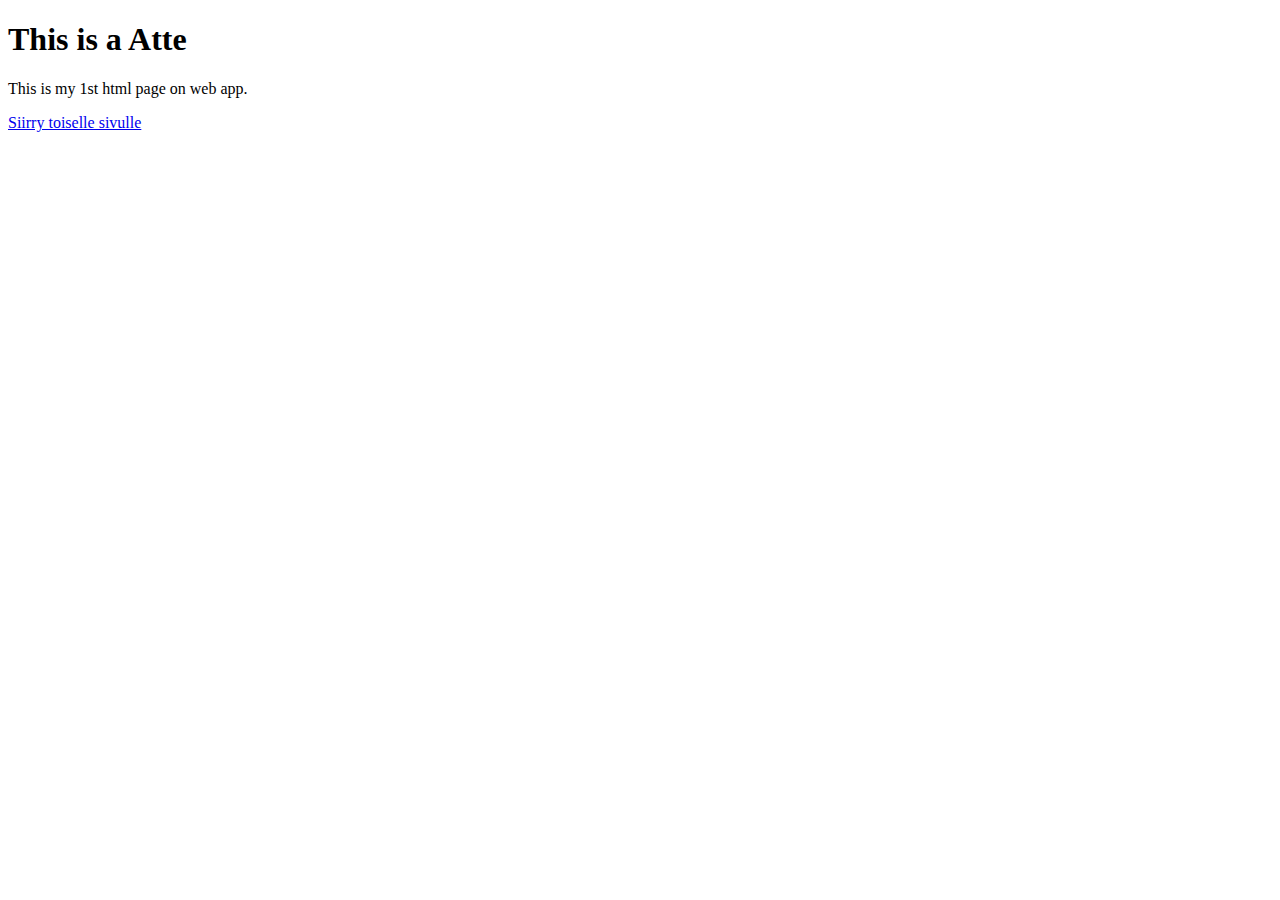
<file: nettisivuni/index.html>
<!DOCTYPE html>
<html>
<head>
<title>Page Title</title>
</head>
<body>
<h1>This is a Atte</h1>
<p>This is my 1st html page on web app.</p>
  <a href="second.html">Siirry toiselle sivulle</a>
</body>
</html>
</file>
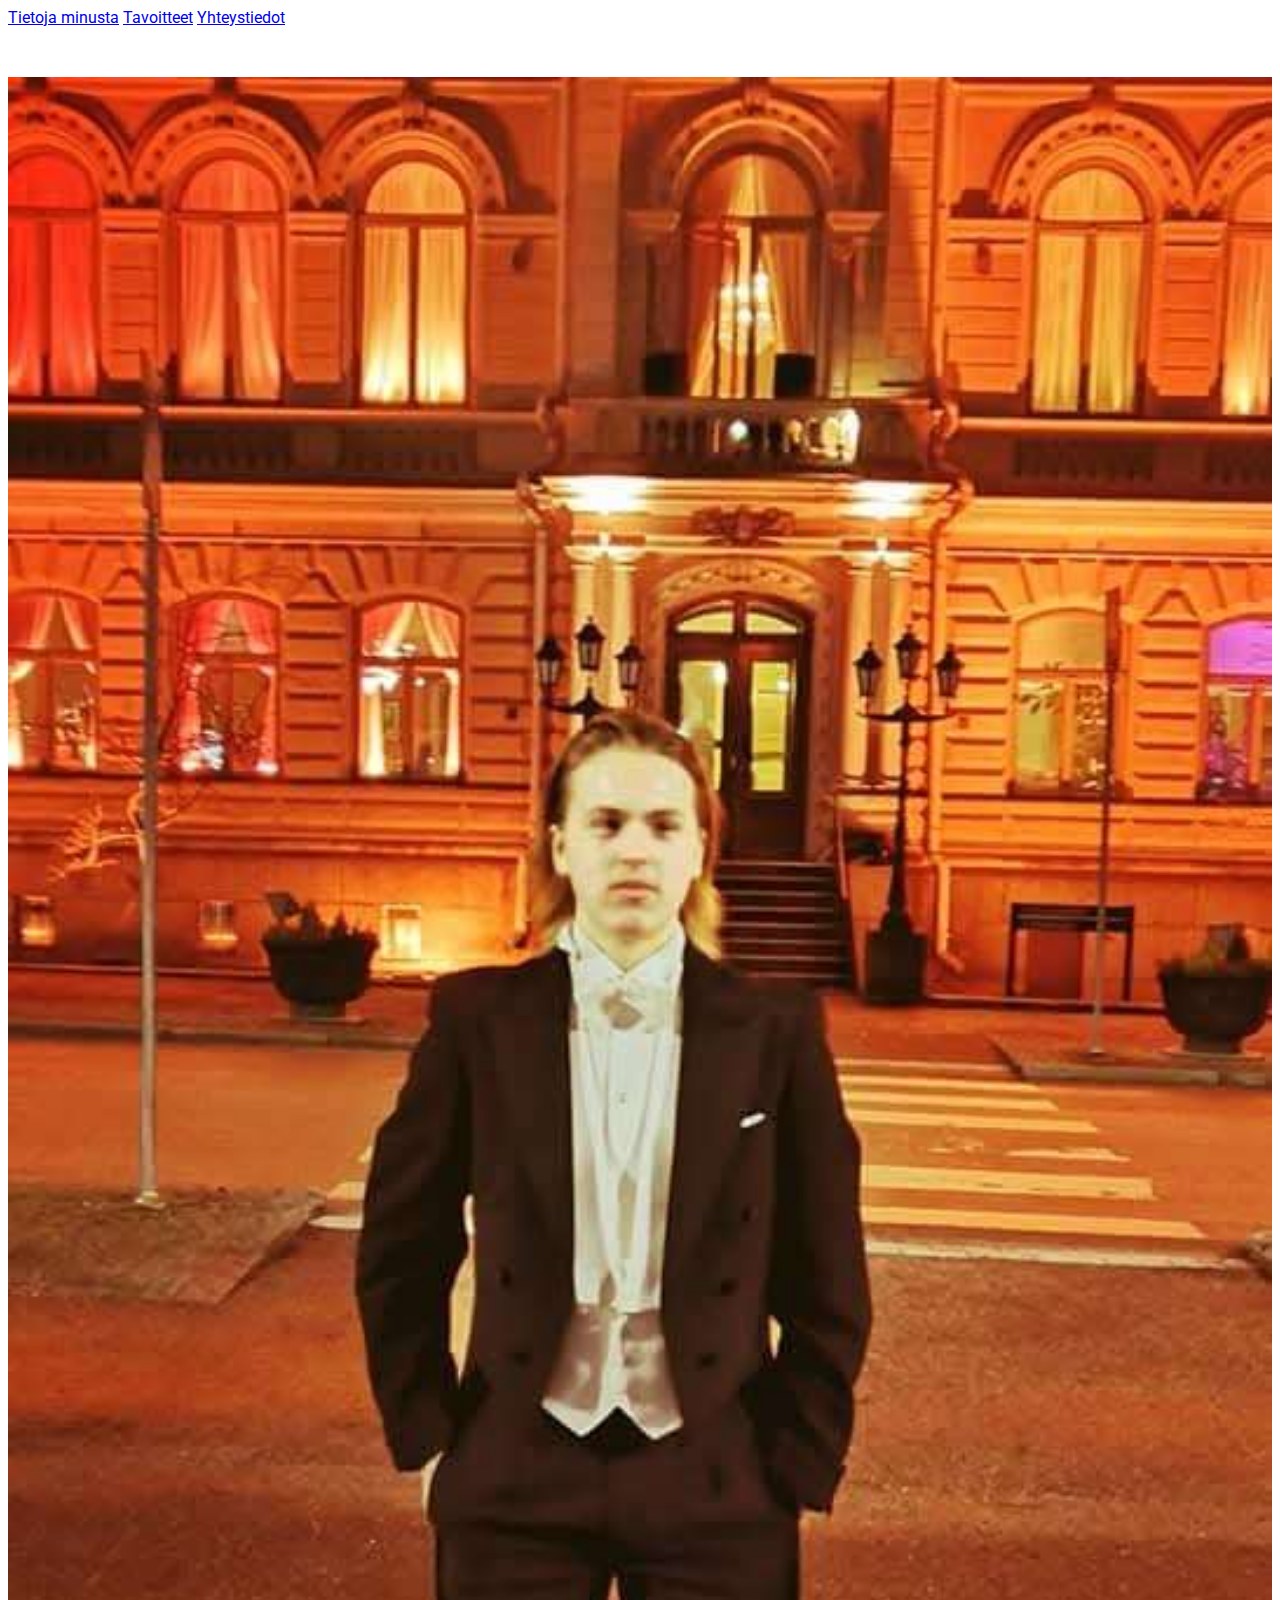
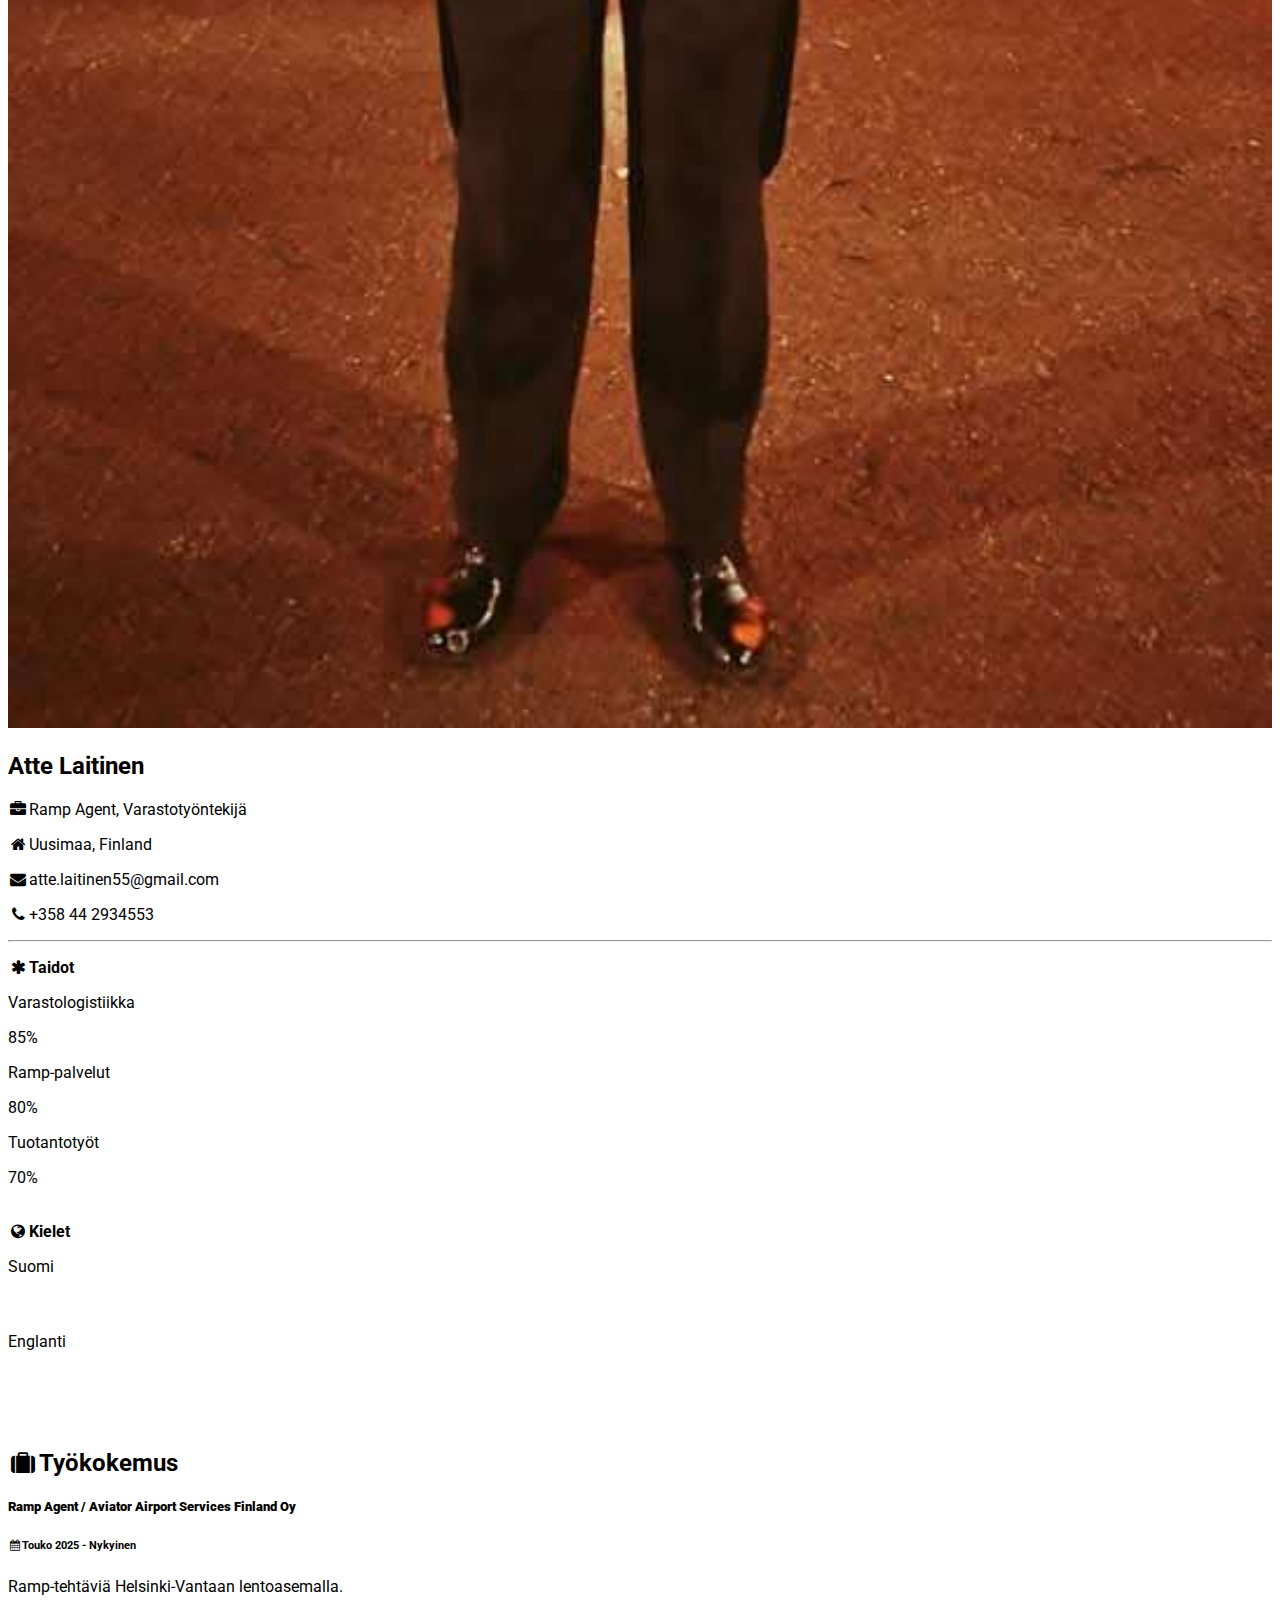
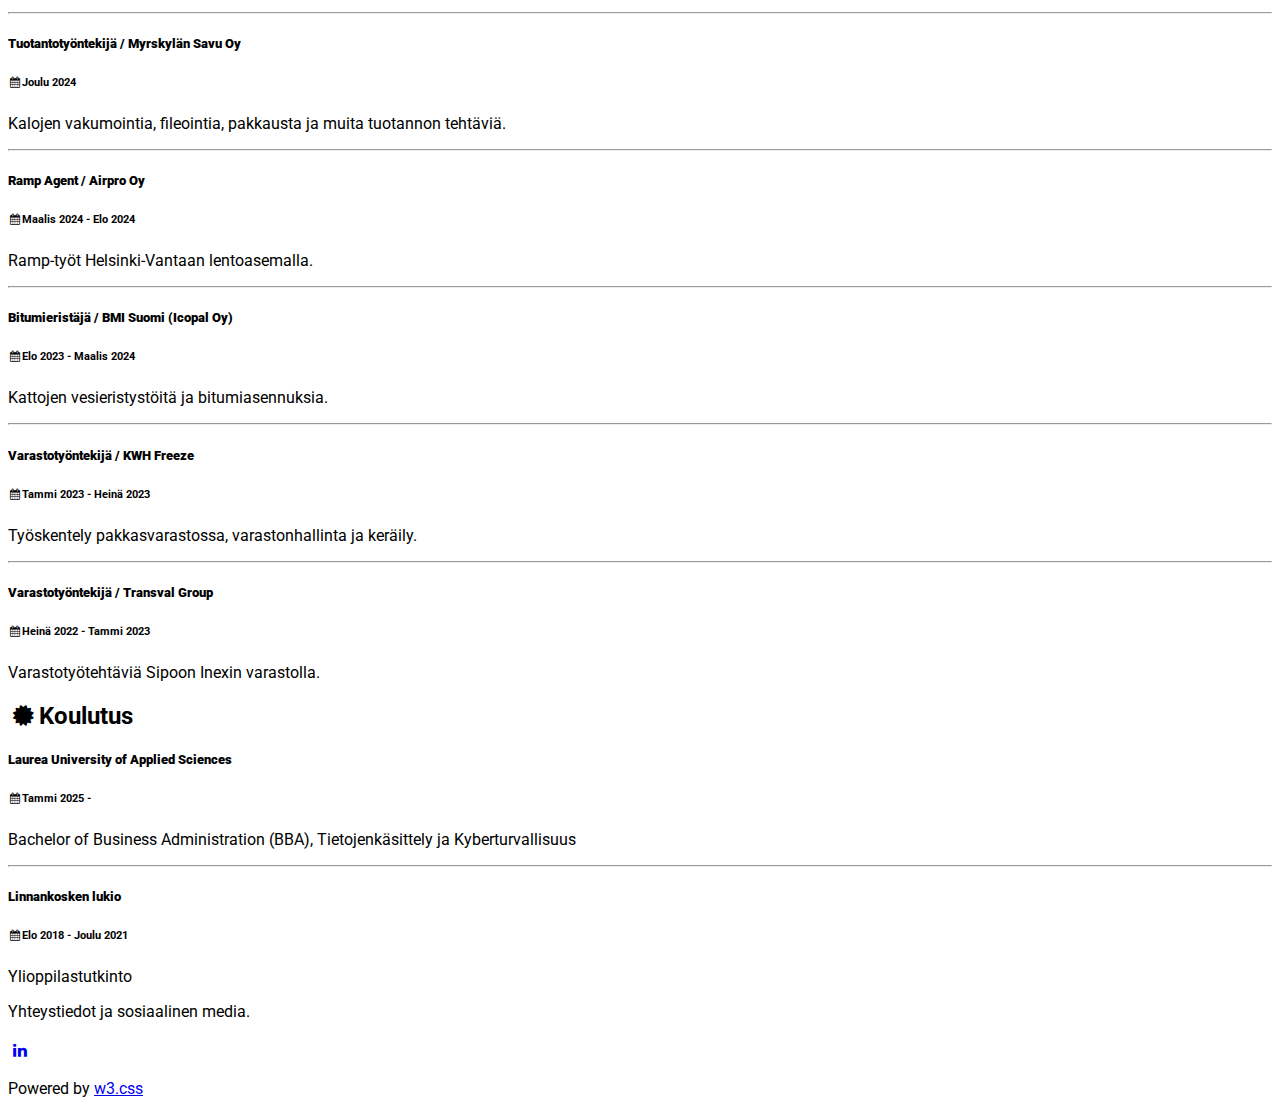
<file: nettisivut/index.html>
<!DOCTYPE html>
<html>
<head>
  <title>Atte Laitinen - CV</title>
  <meta charset="UTF-8">
  <meta name="viewport" content="width=device-width, initial-scale=1">
  <link rel="icon" href="favicon.png" type="image/png">
  <link rel="stylesheet" href="https://www.w3schools.com/w3css/5/w3.css">
  <link rel='stylesheet' href='https://fonts.googleapis.com/css?family=Roboto'>
  <link rel="stylesheet" href="https://cdnjs.cloudflare.com/ajax/libs/font-awesome/4.7.0/css/font-awesome.min.css">
  <link rel="stylesheet" href="styles.css"> <!-- Tämä on uusi -->
</head>
<body class="w3-light-grey">

<body class="w3-light-grey">

<!-- Navigaatiopalkki -->
<div class="w3-bar w3-teal w3-top w3-large">
  <a href="tietoja.html" class="w3-bar-item w3-button w3-hover-white">Tietoja minusta</a>
  <a href="tavoitteet.html" class="w3-bar-item w3-button w3-hover-white">Tavoitteet</a>
  <a href="yhteystiedot.html" class="w3-bar-item w3-button w3-hover-white">Yhteystiedot</a>
</div>

<div style="margin-top:50px;"></div>

<!-- CV:n Pääsisältö -->
<div class="w3-content w3-margin-top" style="max-width:1400px;">
  <div class="w3-row-padding">
    <div class="w3-third">
      <div class="w3-white w3-text-grey w3-card-4">
        <div class="w3-display-container">
          <img src="AL.jpg" style="width:100%" alt="Avatar">
          <div class="w3-display-bottomleft w3-container w3-text-black">
            <h2>Atte Laitinen</h2>
          </div>
        </div>
        <div class="w3-container">
          <p><i class="fa fa-briefcase fa-fw w3-margin-right w3-large w3-text-teal"></i>Ramp Agent, Varastotyöntekijä</p>
          <p><i class="fa fa-home fa-fw w3-margin-right w3-large w3-text-teal"></i>Uusimaa, Finland</p>
          <p><i class="fa fa-envelope fa-fw w3-margin-right w3-large w3-text-teal"></i>atte.laitinen55@gmail.com</p>
          <p><i class="fa fa-phone fa-fw w3-margin-right w3-large w3-text-teal"></i>+358 44 2934553</p>
          <hr>

          <p class="w3-large"><b><i class="fa fa-asterisk fa-fw w3-margin-right w3-text-teal"></i>Taidot</b></p>
          <p>Varastologistiikka</p>
          <div class="w3-light-grey w3-round-xlarge w3-small">
            <div class="w3-container w3-center w3-round-xlarge w3-teal" style="width:85%">85%</div>
          </div>
          <p>Ramp-palvelut</p>
          <div class="w3-light-grey w3-round-xlarge w3-small">
            <div class="w3-container w3-center w3-round-xlarge w3-teal" style="width:80%">80%</div>
          </div>
          <p>Tuotantotyöt</p>
          <div class="w3-light-grey w3-round-xlarge w3-small">
            <div class="w3-container w3-center w3-round-xlarge w3-teal" style="width:70%">70%</div>
          </div>

          <br>
          <p class="w3-large w3-text-theme"><b><i class="fa fa-globe fa-fw w3-margin-right w3-text-teal"></i>Kielet</b></p>
          <p>Suomi</p>
          <div class="w3-light-grey w3-round-xlarge">
            <div class="w3-round-xlarge w3-teal" style="height:24px;width:100%"></div>
          </div>
          <p>Englanti</p>
          <div class="w3-light-grey w3-round-xlarge">
            <div class="w3-round-xlarge w3-teal" style="height:24px;width:85%"></div>
          </div>
          <br>
        </div>
      </div><br>
    </div>

    <div class="w3-twothird">
      <div class="w3-container w3-card w3-white w3-margin-bottom">
        <h2 class="w3-text-grey w3-padding-16"><i class="fa fa-suitcase fa-fw w3-margin-right w3-xxlarge w3-text-teal"></i>Työkokemus</h2>

        <div class="w3-container">
          <h5 class="w3-opacity"><b>Ramp Agent / Aviator Airport Services Finland Oy</b></h5>
          <h6 class="w3-text-teal"><i class="fa fa-calendar fa-fw w3-margin-right"></i>Touko 2025 - Nykyinen</h6>
          <p>Ramp-tehtäviä Helsinki-Vantaan lentoasemalla.</p>
          <hr>
        </div>

        <div class="w3-container">
          <h5 class="w3-opacity"><b>Tuotantotyöntekijä / Myrskylän Savu Oy</b></h5>
          <h6 class="w3-text-teal"><i class="fa fa-calendar fa-fw w3-margin-right"></i>Joulu 2024</h6>
          <p>Kalojen vakumointia, fileointia, pakkausta ja muita tuotannon tehtäviä.</p>
          <hr>
        </div>

        <div class="w3-container">
          <h5 class="w3-opacity"><b>Ramp Agent / Airpro Oy</b></h5>
          <h6 class="w3-text-teal"><i class="fa fa-calendar fa-fw w3-margin-right"></i>Maalis 2024 - Elo 2024</h6>
          <p>Ramp-työt Helsinki-Vantaan lentoasemalla.</p>
          <hr>
        </div>

        <div class="w3-container">
          <h5 class="w3-opacity"><b>Bitumieristäjä / BMI Suomi (Icopal Oy)</b></h5>
          <h6 class="w3-text-teal"><i class="fa fa-calendar fa-fw w3-margin-right"></i>Elo 2023 - Maalis 2024</h6>
          <p>Kattojen vesieristystöitä ja bitumiasennuksia.</p>
          <hr>
        </div>

        <div class="w3-container">
          <h5 class="w3-opacity"><b>Varastotyöntekijä / KWH Freeze</b></h5>
          <h6 class="w3-text-teal"><i class="fa fa-calendar fa-fw w3-margin-right"></i>Tammi 2023 - Heinä 2023</h6>
          <p>Työskentely pakkasvarastossa, varastonhallinta ja keräily.</p>
          <hr>
        </div>

        <div class="w3-container">
          <h5 class="w3-opacity"><b>Varastotyöntekijä / Transval Group</b></h5>
          <h6 class="w3-text-teal"><i class="fa fa-calendar fa-fw w3-margin-right"></i>Heinä 2022 - Tammi 2023</h6>
          <p>Varastotyötehtäviä Sipoon Inexin varastolla.</p>
        </div>

      </div>

      <div class="w3-container w3-card w3-white">
        <h2 class="w3-text-grey w3-padding-16"><i class="fa fa-certificate fa-fw w3-margin-right w3-xxlarge w3-text-teal"></i>Koulutus</h2>

        <div class="w3-container">
          <h5 class="w3-opacity"><b>Laurea University of Applied Sciences</b></h5>
          <h6 class="w3-text-teal"><i class="fa fa-calendar fa-fw w3-margin-right"></i>Tammi 2025 - </h6>
          <p>Bachelor of Business Administration (BBA), Tietojenkäsittely ja Kyberturvallisuus</p>
          <hr>
        </div>

        <div class="w3-container">
          <h5 class="w3-opacity"><b>Linnankosken lukio</b></h5>
          <h6 class="w3-text-teal"><i class="fa fa-calendar fa-fw w3-margin-right"></i>Elo 2018 - Joulu 2021</h6>
          <p>Ylioppilastutkinto</p>
        </div>

      </div>
    </div>
  </div>
</div>

<footer class="w3-container w3-teal w3-center w3-margin-top">
  <p>Yhteystiedot ja sosiaalinen media.</p>
  <a href="https://www.linkedin.com/in/atte-laitinen-a3531320b/" target="_blank">
    <i class="fa fa-linkedin w3-hover-opacity"></i>
  </a>
  <p>Powered by <a href="https://www.w3schools.com/w3css/default.asp" target="_blank">w3.css</a></p>
</footer>

</body>
</html>
</file>
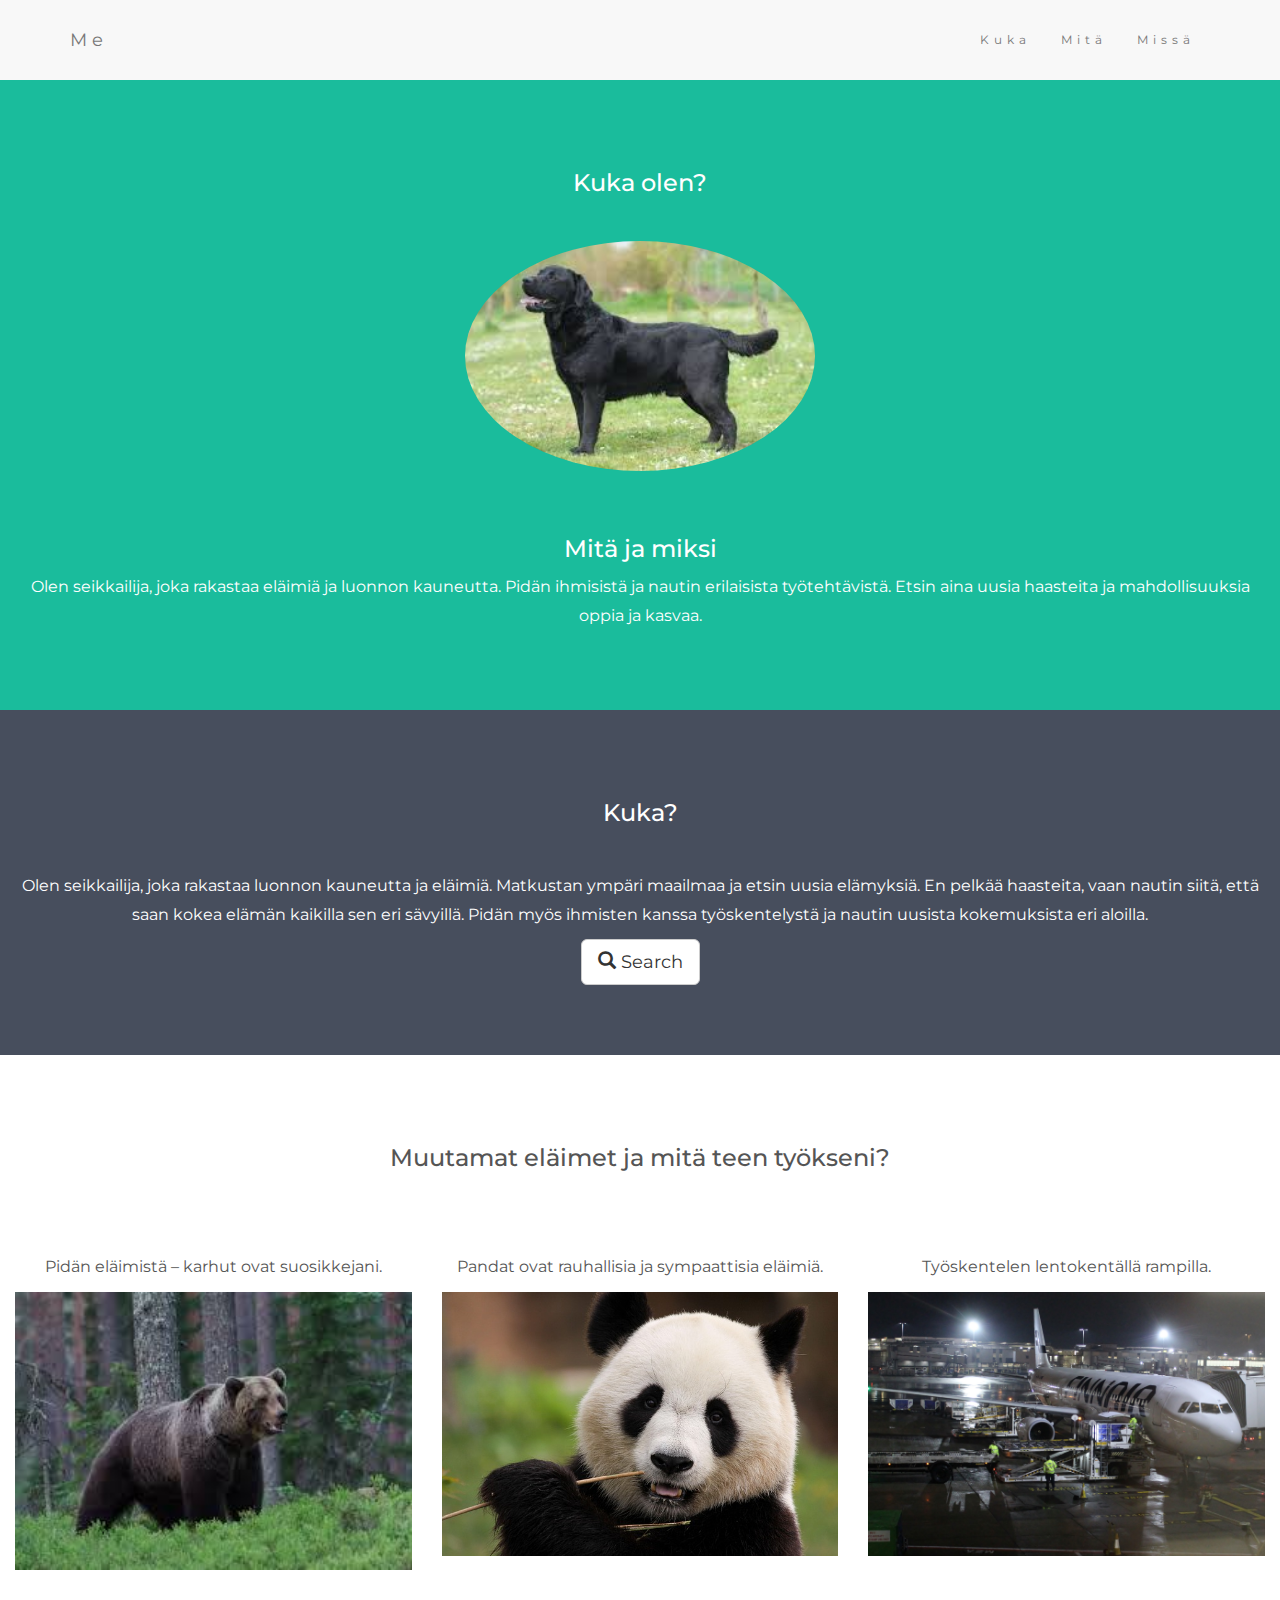
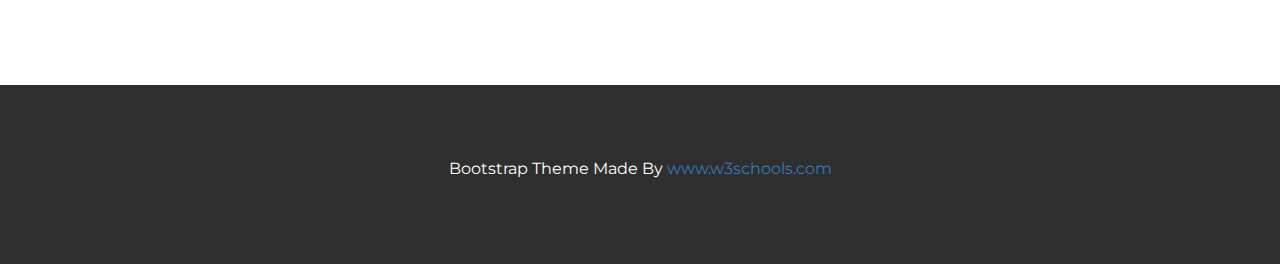
<file: module7.html>
<!DOCTYPE html>
<html lang="en">
<head>
  <title>Bootstrap teema harjoituksen muodossa - Atte Laitinen</title>
  <meta charset="utf-8">
  <meta name="viewport" content="width=device-width, initial-scale=1">
  <link rel="stylesheet" href="https://maxcdn.bootstrapcdn.com/bootstrap/3.4.1/css/bootstrap.min.css">
  <link href="https://fonts.googleapis.com/css?family=Montserrat" rel="stylesheet">
  <script src="https://ajax.googleapis.com/ajax/libs/jquery/3.7.1/jquery.min.js"></script>
  <script src="https://maxcdn.bootstrapcdn.com/bootstrap/3.4.1/js/bootstrap.min.js"></script>
  <style>
  body {
    font: 20px Montserrat, sans-serif;
    line-height: 1.8;
    color: #f5f6f7;
  }
  p {font-size: 16px;}
  .margin {margin-bottom: 45px;}
  .bg-1 { 
    background-color: #1abc9c; /* Green */
    color: #ffffff;
  }
  .bg-2 { 
    background-color: #474e5d; /* Dark Blue */
    color: #ffffff;
  }
  .bg-3 { 
    background-color: #ffffff; /* White */
    color: #555555;
  }
  .bg-4 { 
    background-color: #2f2f2f; /* Black Gray */
    color: #fff;
  }
  .container-fluid {
    padding-top: 70px;
    padding-bottom: 70px;
  }
  .navbar {
    padding-top: 15px;
    padding-bottom: 15px;
    border: 0;
    border-radius: 0;
    margin-bottom: 0;
    font-size: 12px;
    letter-spacing: 5px;
  }
  .navbar-nav  li a:hover {
    color: #1abc9c !important;
  }
  </style>
</head>
<body>

<nav class="navbar navbar-default">
  <div class="container">
    <div class="navbar-header">
      <button type="button" class="navbar-toggle" data-toggle="collapse" data-target="#myNavbar">
        <span class="icon-bar"></span>
        <span class="icon-bar"></span>
        <span class="icon-bar"></span>                        
      </button>
      <a class="navbar-brand" href="#">Me</a>
    </div>
    <div class="collapse navbar-collapse" id="myNavbar">
      <ul class="nav navbar-nav navbar-right">
        <li><a href="#">Kuka</a></li>
        <li><a href="#">Mitä</a></li>
        <li><a href="#">Missä</a></li>
      </ul>
    </div>
  </div>
</nav>

<div class="container-fluid bg-1 text-center">
  <h3 class="margin">Kuka olen?</h3>
  <img src="labrador.jpg" class="img-responsive img-circle margin" style="display:inline" alt="Labrador" width="350" height="350">
  <h3>Mitä ja miksi</h3>
  <p>Olen seikkailija, joka rakastaa eläimiä ja luonnon kauneutta. Pidän ihmisistä ja nautin erilaisista työtehtävistä. Etsin aina uusia haasteita ja mahdollisuuksia oppia ja kasvaa.</p>
</div>

<div class="container-fluid bg-2 text-center">
  <h3 class="margin">Kuka?</h3>
  <p>Olen seikkailija, joka rakastaa luonnon kauneutta ja eläimiä. Matkustan ympäri maailmaa ja etsin uusia elämyksiä. En pelkää haasteita, vaan nautin siitä, että saan kokea elämän kaikilla sen eri sävyillä. Pidän myös ihmisten kanssa työskentelystä ja nautin uusista kokemuksista eri aloilla.</p>
  <a href="#" class="btn btn-default btn-lg">
    <span class="glyphicon glyphicon-search"></span> Search
  </a>
</div>

<div class="container-fluid bg-3 text-center">    
  <h3 class="margin">Muutamat eläimet ja mitä teen työkseni?</h3><br>
  <div class="row">
    <div class="col-sm-4">
      <p>Pidän eläimistä – karhut ovat suosikkejani.</p>
      <img src="karhu.jpg" class="img-responsive margin" style="width:100%" alt="Karhu">
    </div>
    <div class="col-sm-4"> 
      <p>Pandat ovat rauhallisia ja sympaattisia eläimiä.</p>
      <img src="panda.jpg" class="img-responsive margin" style="width:100%" alt="Panda">
    </div>
    <div class="col-sm-4"> 
      <p>Työskentelen lentokentällä rampilla.</p>
      <img src="ramp.jpg" class="img-responsive margin" style="width:100%" alt="Ramp Worker">
    </div>
  </div>
</div>

<footer class="container-fluid bg-4 text-center">
  <p>Bootstrap Theme Made By <a href="https://www.w3schools.com">www.w3schools.com</a></p> 
</footer>

</body>
</html>
</file>
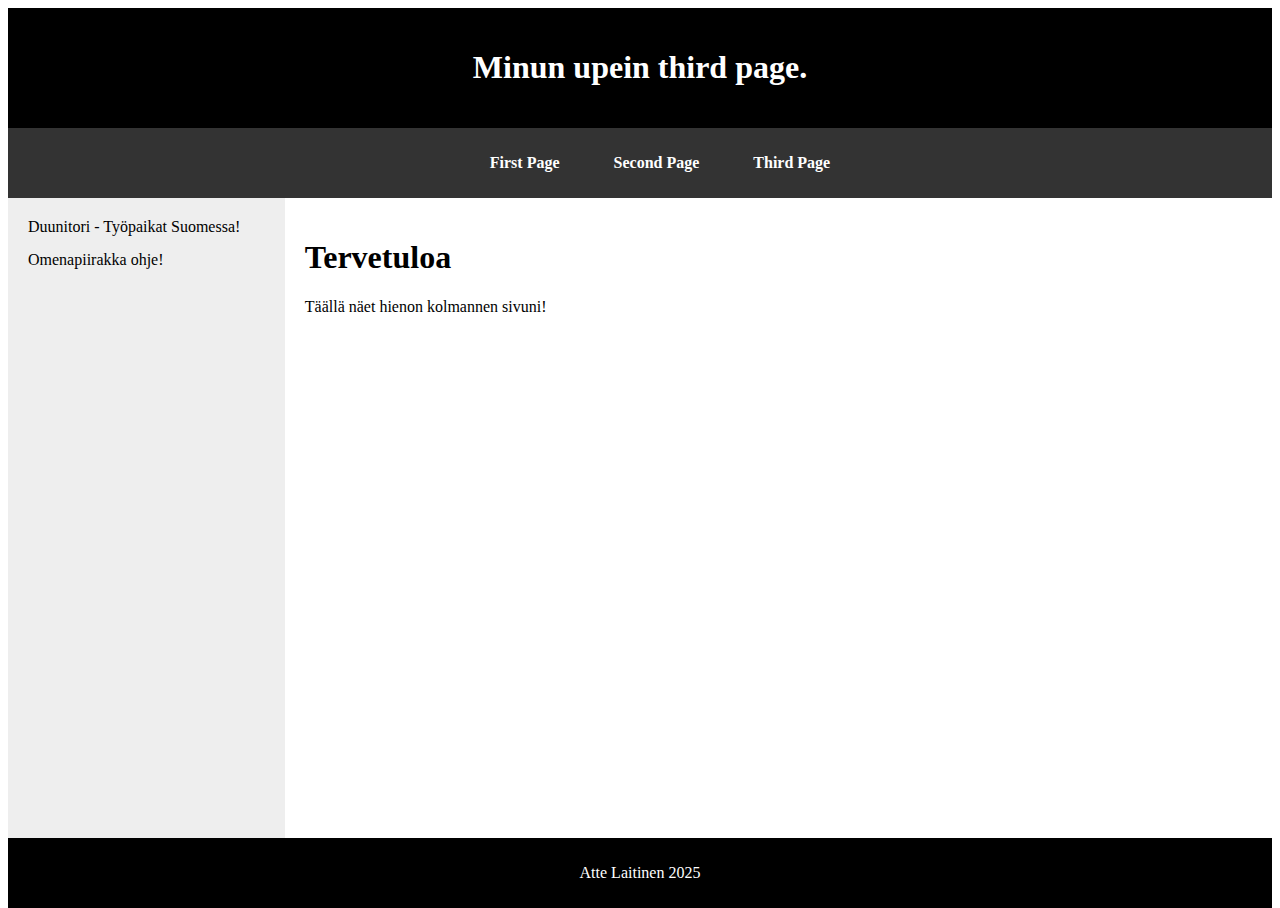
<file: 6B/third.html>
<!DOCTYPE html>
<html lang="fi">
<head>
  <meta charset="UTF-8">
  <title>Third Page</title>
  <link rel="stylesheet" href="styles.css">
</head>
<body>
  <header>
    <h1>Minun upein third page.</h1>
  </header>

  <nav class="main-nav">
    <ul>
      <li><a href="index.html">First Page</a></li>
      <li><a href="second.html">Second Page</a></li>
      <li><a href="third.html">Third Page</a></li>
    </ul>
  </nav>

  <div class="clearfix">
    <div class="side-nav">
      <a href="https://duunitori.fi/" target="_blank">Duunitori - Työpaikat Suomessa!</a>
      <a href="https://www.k-ruoka.fi/reseptit/omenapiirakka" target="_blank">Omenapiirakka ohje!</a>
    </div>

    <div class="content">
      <h1>Tervetuloa</h1>
      <p>Täällä näet hienon kolmannen sivuni!</p>
    </div>
  </div>

  <footer>
    <p>Atte Laitinen 2025</p>
  </footer>
</body>
</html>
</file>
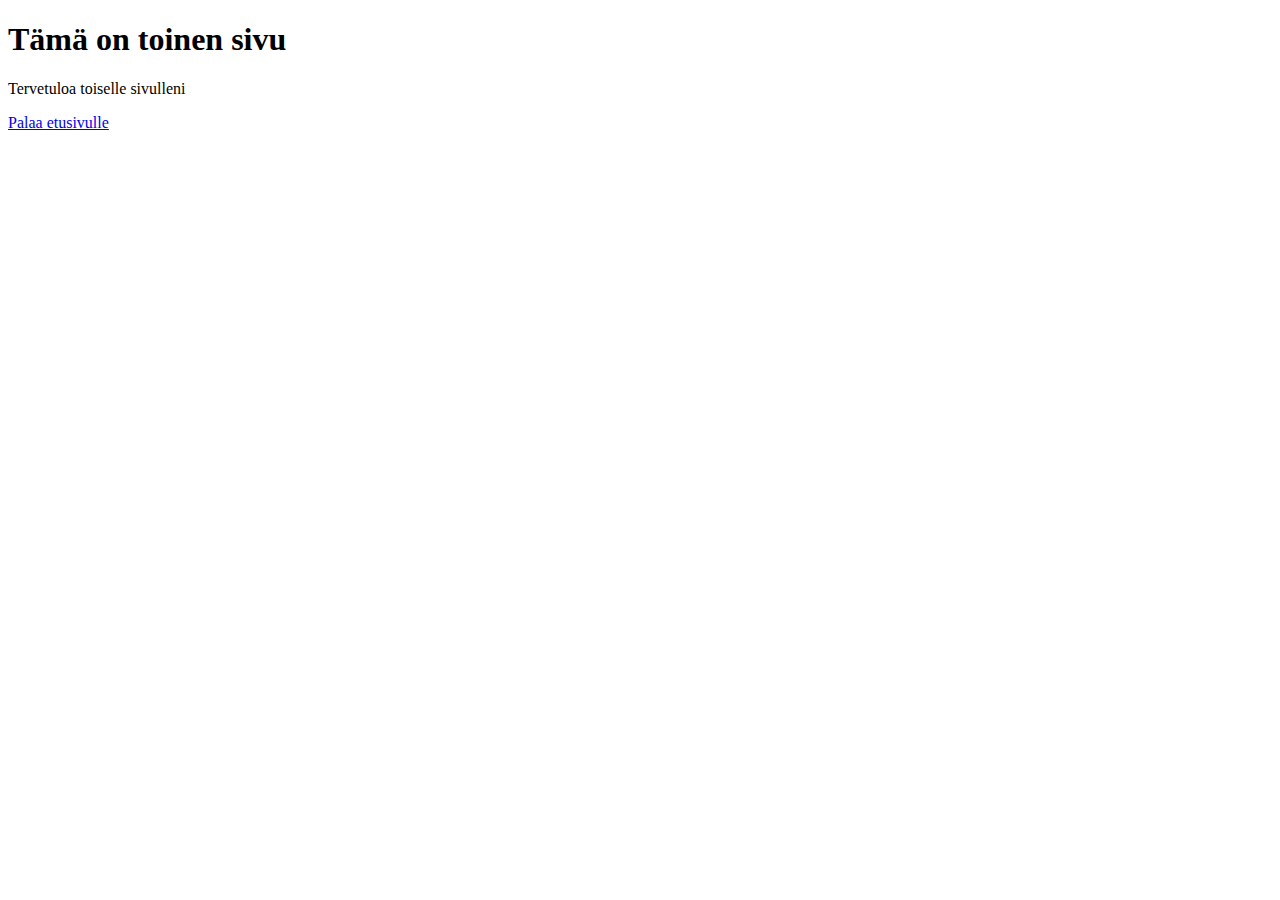
<file: nettisivuni/second.html>
<!DOCTYPE html>
<html lang="en">
<head>
    <meta charset="UTF-8">
    <title>Toinen Sivu</title>
</head>
<body>
    <h1>Tämä on toinen sivu</h1>
    <p>Tervetuloa toiselle sivulleni</p>

    <a href="index.html">Palaa etusivulle</a>
</body>
</html>
</file>
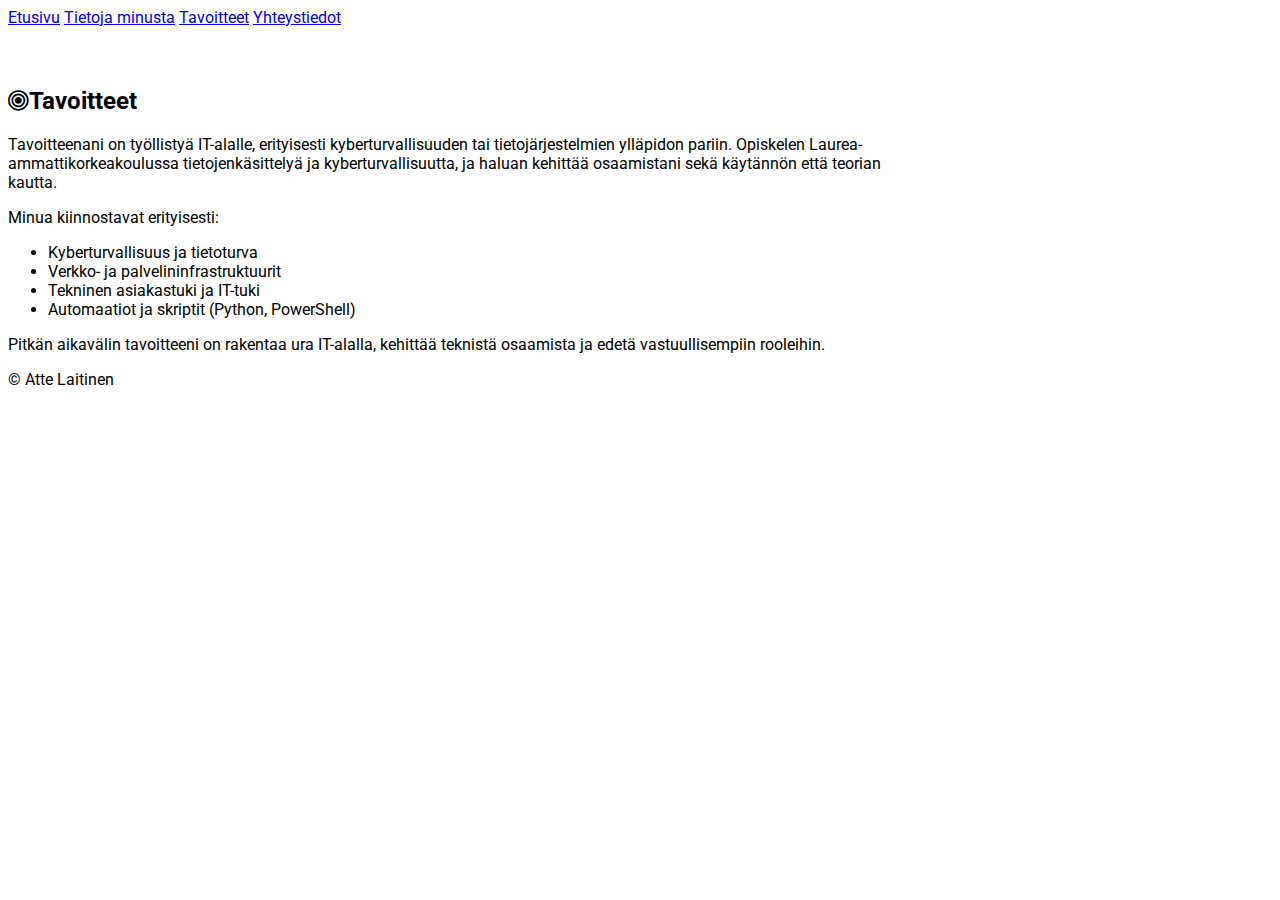
<file: nettisivut/tavoitteet.html>
<!DOCTYPE html>
<html>
<head>
  <title>Tavoitteet - Atte Laitinen</title>
  <meta charset="UTF-8">
  <meta name="viewport" content="width=device-width, initial-scale=1">
  <link rel="stylesheet" href="https://www.w3schools.com/w3css/5/w3.css">
  <link rel='stylesheet' href='https://fonts.googleapis.com/css?family=Roboto'>
  <link rel="stylesheet" href="https://cdnjs.cloudflare.com/ajax/libs/font-awesome/4.7.0/css/font-awesome.min.css">
  <style>
    html,body,h1,h2,h3,h4,h5,h6 {
      font-family: "Roboto", sans-serif
    }
  </style>
</head>
<body class="w3-light-grey">

  <!-- Yläpalkki -->
  <div class="w3-bar w3-teal w3-top w3-large">
    <a href="index.html" class="w3-bar-item w3-button w3-hover-white">Etusivu</a>
    <a href="tietoja.html" class="w3-bar-item w3-button w3-hover-white">Tietoja minusta</a>
    <a href="tavoitteet.html" class="w3-bar-item w3-button w3-white">Tavoitteet</a>
    <a href="yhteystiedot.html" class="w3-bar-item w3-button w3-hover-white">Yhteystiedot</a>
  </div>

  <!-- Sisältö -->
  <div class="w3-content w3-padding-64" style="max-width:900px; margin-top:60px;">
    <div class="w3-white w3-card w3-padding-large">

      <h2 class="w3-text-teal"><i class="fa fa-bullseye w3-margin-right"></i>Tavoitteet</h2>

      <p>
        Tavoitteenani on työllistyä IT-alalle, erityisesti kyberturvallisuuden tai tietojärjestelmien ylläpidon pariin. 
        Opiskelen Laurea-ammattikorkeakoulussa tietojenkäsittelyä ja kyberturvallisuutta, ja haluan kehittää osaamistani sekä käytännön että 
        teorian kautta.
      </p>

      <p>
        Minua kiinnostavat erityisesti:
      </p>
      <ul class="w3-ul">
        <li>Kyberturvallisuus ja tietoturva</li>
        <li>Verkko- ja palvelininfrastruktuurit</li>
        <li>Tekninen asiakastuki ja IT-tuki</li>
        <li>Automaatiot ja skriptit (Python, PowerShell)</li>
      </ul>

      <p>
        Pitkän aikavälin tavoitteeni on rakentaa ura IT-alalla, kehittää teknistä osaamista ja edetä vastuullisempiin rooleihin.
      </p>

    </div>
  </div>

  <!-- Footer -->
  <footer class="w3-container w3-teal w3-center w3-margin-top">
    <p>© Atte Laitinen</p>
  </footer>

</body>
</html>
</file>
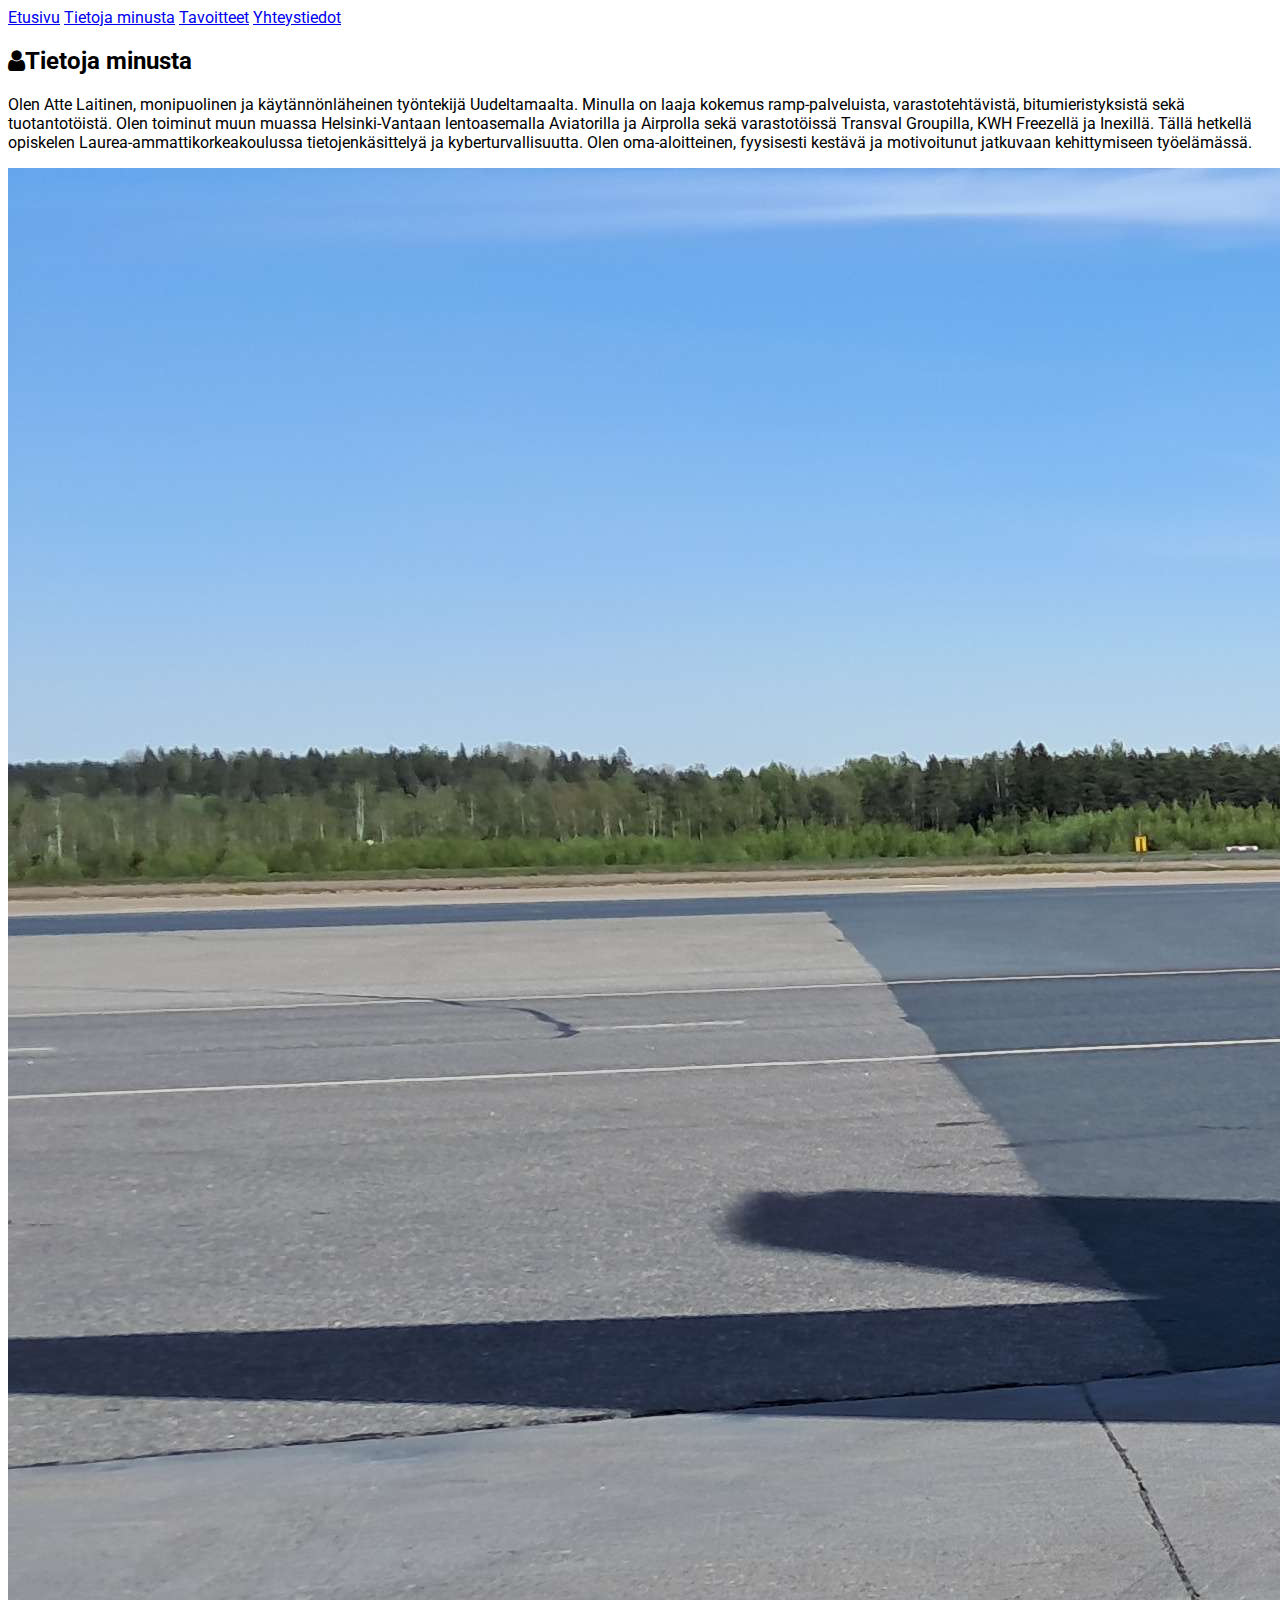
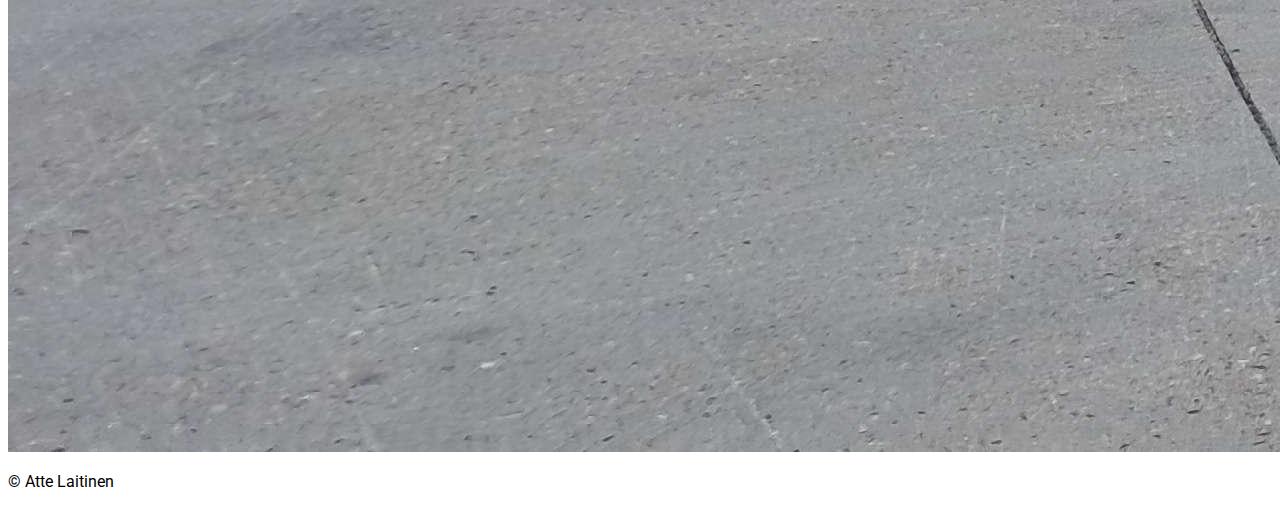
<file: nettisivut/tietoja.html>
<!DOCTYPE html>
<html>
<head>
  <title>Tietoja minusta - Atte Laitinen</title>
  <meta charset="UTF-8">
  <meta name="viewport" content="width=device-width, initial-scale=1">
  <link rel="stylesheet" href="https://www.w3schools.com/w3css/5/w3.css">
  <link rel='stylesheet' href='https://fonts.googleapis.com/css?family=Roboto'>
  <link rel="stylesheet" href="https://cdnjs.cloudflare.com/ajax/libs/font-awesome/4.7.0/css/font-awesome.min.css">
  <link rel="stylesheet" href="styles.css">

  </style>
</head>
<body class="w3-light-grey">


<div class="w3-bar w3-teal w3-top w3-large">
  <a href="index.html" class="w3-bar-item w3-button w3-hover-white">Etusivu</a>
  <a href="tietoja.html" class="w3-bar-item w3-button w3-white">Tietoja minusta</a>
  <a href="tavoitteet.html" class="w3-bar-item w3-button w3-hover-white">Tavoitteet</a>
  <a href="yhteystiedot.html" class="w3-bar-item w3-button w3-hover-white">Yhteystiedot</a>
</div>


<div class="w3-content w3-white w3-padding profile-container">
  <h2 class="w3-text-teal"><i class="fa fa-user w3-margin-right"></i>Tietoja minusta</h2>
  <div class="profile-text">
    <p>
      Olen Atte Laitinen, monipuolinen ja käytännönläheinen työntekijä Uudeltamaalta. Minulla on laaja kokemus ramp-palveluista, varastotehtävistä, bitumieristyksistä sekä tuotantotöistä.
      Olen toiminut muun muassa Helsinki-Vantaan lentoasemalla Aviatorilla ja Airprolla sekä varastotöissä Transval Groupilla, KWH Freezellä ja Inexillä.
      Tällä hetkellä opiskelen Laurea-ammattikorkeakoulussa tietojenkäsittelyä ja kyberturvallisuutta. Olen oma-aloitteinen, fyysisesti kestävä ja motivoitunut jatkuvaan kehittymiseen työelämässä.
    </p>
  </div>

  <div class="profile-image">
    <img src="dhl.jpg" alt="Kuva Atte Laitisesta tai työympäristöstä">
  </div>
</div>


<footer class="w3-container w3-teal w3-center w3-margin-top">
  <p>© Atte Laitinen</p>
</footer>

</body>
</html>
</file>
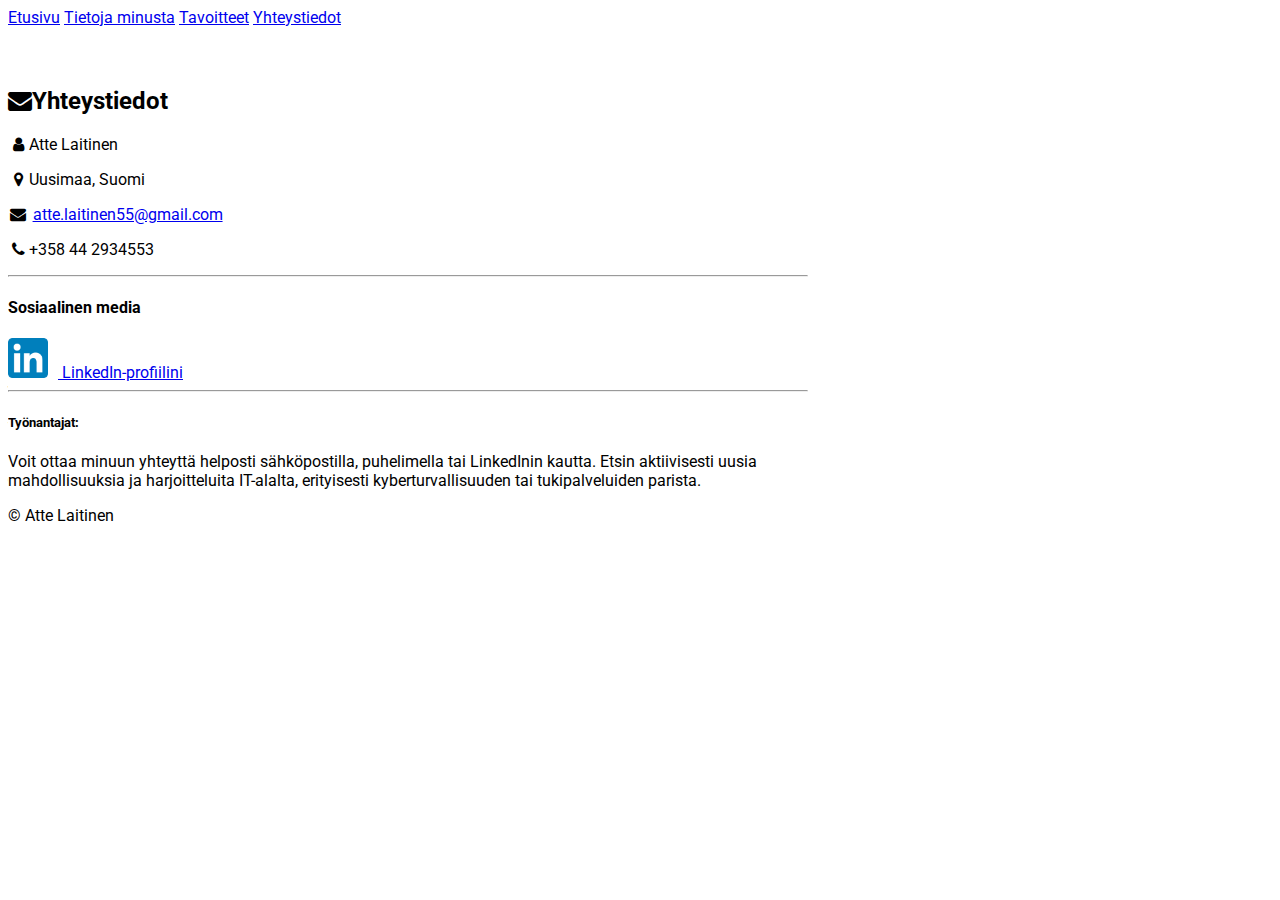
<file: nettisivut/yhteystiedot.html>
<!DOCTYPE html>
<html>
<head>
  <title>Yhteystiedot - Atte Laitinen</title>
  <meta charset="UTF-8">
  <meta name="viewport" content="width=device-width, initial-scale=1">
  <link rel="stylesheet" href="https://www.w3schools.com/w3css/5/w3.css">
  <link rel='stylesheet' href='https://fonts.googleapis.com/css?family=Roboto'>
  <link rel="stylesheet" href="https://cdnjs.cloudflare.com/ajax/libs/font-awesome/4.7.0/css/font-awesome.min.css">
  <style>
    html,body,h1,h2,h3,h4,h5,h6 {
      font-family: "Roboto", sans-serif
    }
    .social-icon {
      width: 40px;
      height: auto;
      margin-right: 10px;
    }
  </style>
</head>
<body class="w3-light-grey">


  <div class="w3-bar w3-teal w3-top w3-large">
    <a href="index.html" class="w3-bar-item w3-button w3-hover-white">Etusivu</a>
    <a href="tietoja.html" class="w3-bar-item w3-button w3-hover-white">Tietoja minusta</a>
    <a href="tavoitteet.html" class="w3-bar-item w3-button w3-hover-white">Tavoitteet</a>
    <a href="yhteystiedot.html" class="w3-bar-item w3-button w3-white">Yhteystiedot</a>
  </div>


  <div class="w3-content w3-padding-64" style="max-width:800px; margin-top:60px;">
    <div class="w3-white w3-card w3-padding-large">

      <h2 class="w3-text-teal"><i class="fa fa-envelope w3-margin-right"></i>Yhteystiedot</h2>

      <p><i class="fa fa-user fa-fw w3-margin-right w3-text-teal"></i>Atte Laitinen</p>
      <p><i class="fa fa-map-marker fa-fw w3-margin-right w3-text-teal"></i>Uusimaa, Suomi</p>
      <p><i class="fa fa-envelope fa-fw w3-margin-right w3-text-teal"></i>
        <a href="mailto:atte.laitinen55@gmail.com">atte.laitinen55@gmail.com</a>
      </p>
      <p><i class="fa fa-phone fa-fw w3-margin-right w3-text-teal"></i>+358 44 2934553</p>

      <hr>

      <h4 class="w3-text-grey">Sosiaalinen media</h4>
      <a href="https://www.linkedin.com/in/atte-laitinen-a3531320b/" target="_blank">
        <img src="linkedin.png" alt="LinkedIn-profiili" class="social-icon">
        LinkedIn-profiilini
      </a>

      <hr>

      <h5>Työnantajat:</h5>
      <p>Voit ottaa minuun yhteyttä helposti sähköpostilla, puhelimella tai LinkedInin kautta. Etsin aktiivisesti uusia mahdollisuuksia ja harjoitteluita  IT-alalta, erityisesti kyberturvallisuuden tai tukipalveluiden parista.</p>

    </div>
  </div>

  
  <footer class="w3-container w3-teal w3-center w3-margin-top">
    <p>© Atte Laitinen</p>
  </footer>

</body>
</html>
</file>
<file: nettisivut/styles.css>
html, body, h1, h2, h3, h4, h5, h6 {
    font-family: "Roboto", sans-serif;
  }
  
  /* Vähän lisätyyliä jos haluat tulevaisuudessa käyttää */
  a:hover {
    text-decoration: underline;
  }
  
  footer i {
    padding: 5px;
    font-size: 24px;
  }
</file>
<file: 6B/styles.css>
*::before,
*::after {
  margin: 0;
  padding: 0;
  box-sizing: border-box;
  font-family: Arial, sans-serif;
}

html, body {
  height: 100%;
}


body {
  display: flex;
  flex-direction: column;
  min-height: 100vh;
}


header {
  background-color: black;
  color: white;
  text-align: center;
  padding: 20px 0;
}


.main-nav {
  background-color: #333;
  text-align: center;
  padding: 10px 0;
}

.main-nav ul {
  list-style: none;
}

.main-nav li {
  display: inline-block;
  margin: 0 15px;
}

.main-nav a {
  color: white;
  text-decoration: none;
  font-weight: bold;
  padding: 10px;
}

.main-nav a:hover {
  color: red;
}


.clearfix {
  display: flex;
  flex: 1; 
}


.side-nav {
  width: 20%;
  background-color: #eee;
  padding: 20px;
}

.side-nav a {
  display: block;
  color: black;
  text-decoration: none;
  margin-bottom: 15px;
}

.side-nav a:hover {
  text-decoration: underline;
}

.content {
  width: 80%;
  padding: 20px;
}


footer {
  background-color: black;
  color: white;
  text-align: center;
  padding: 10px 0;
}
</file>
